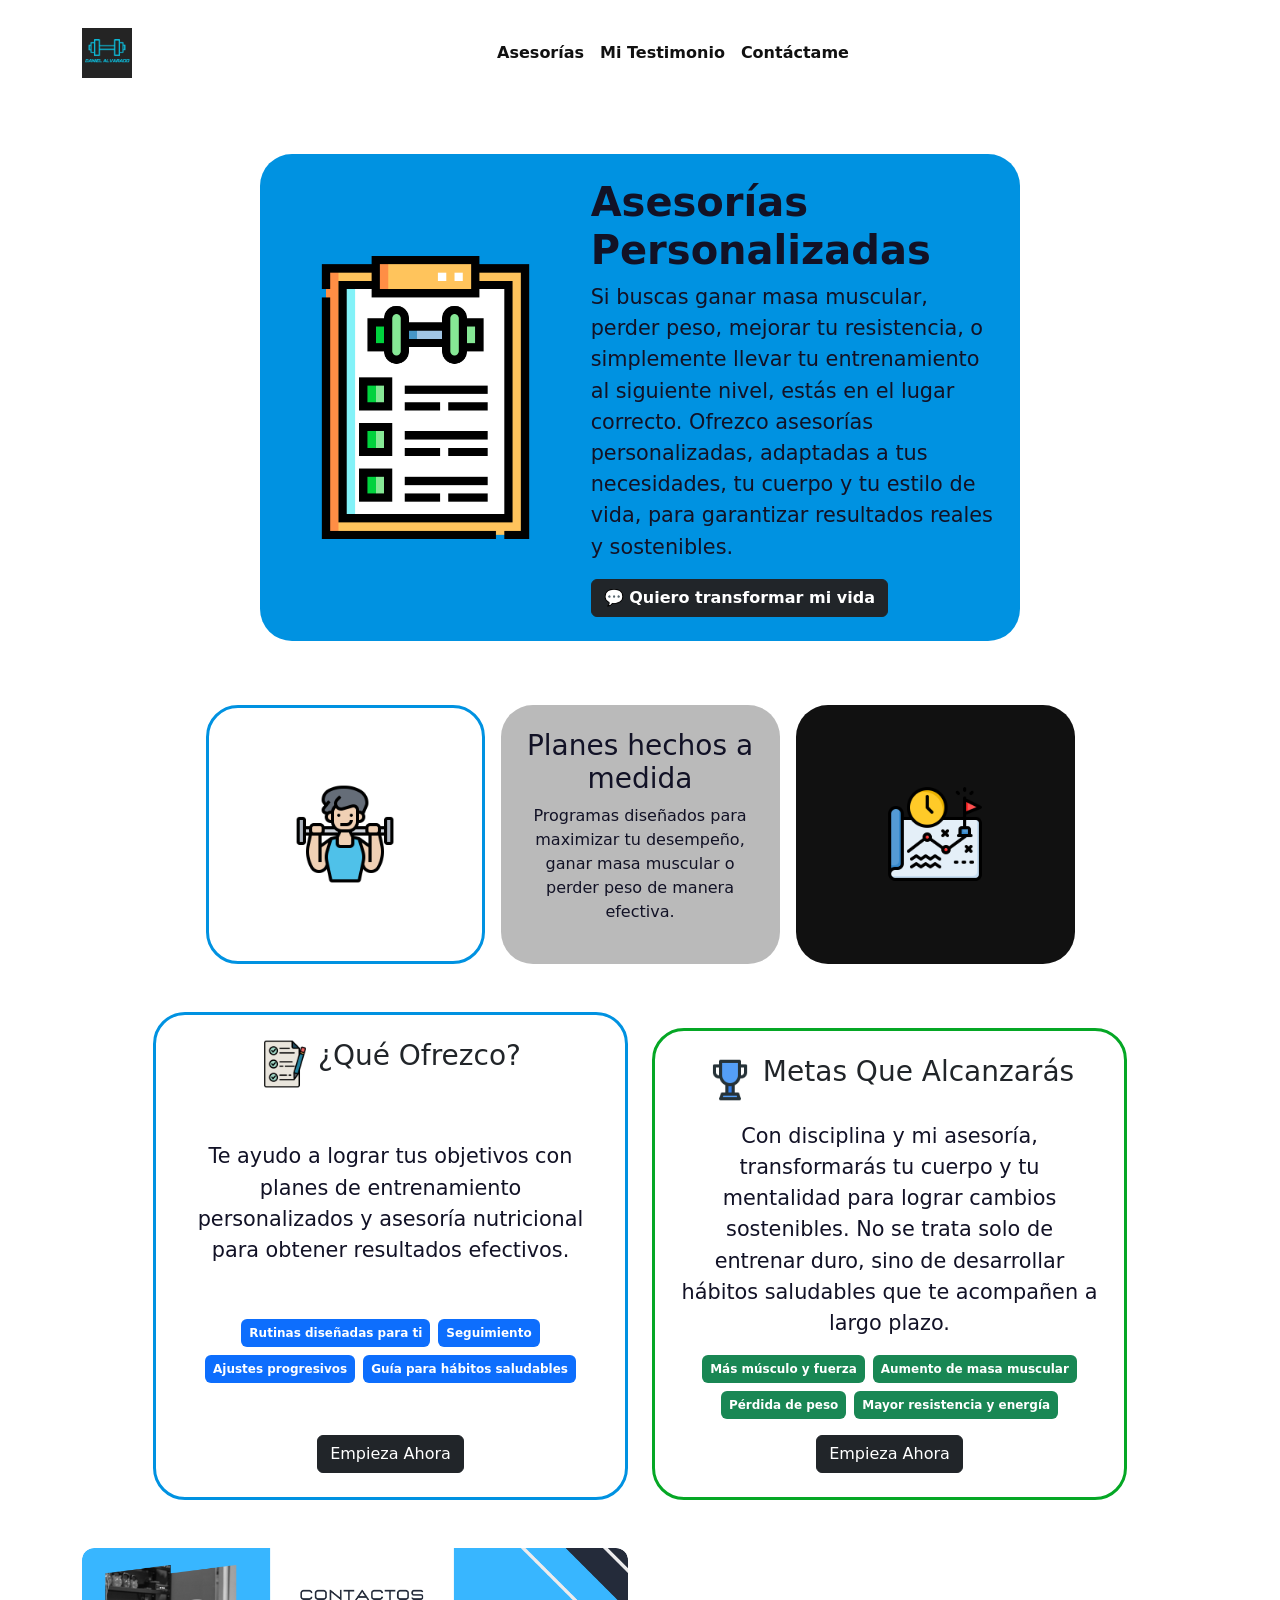
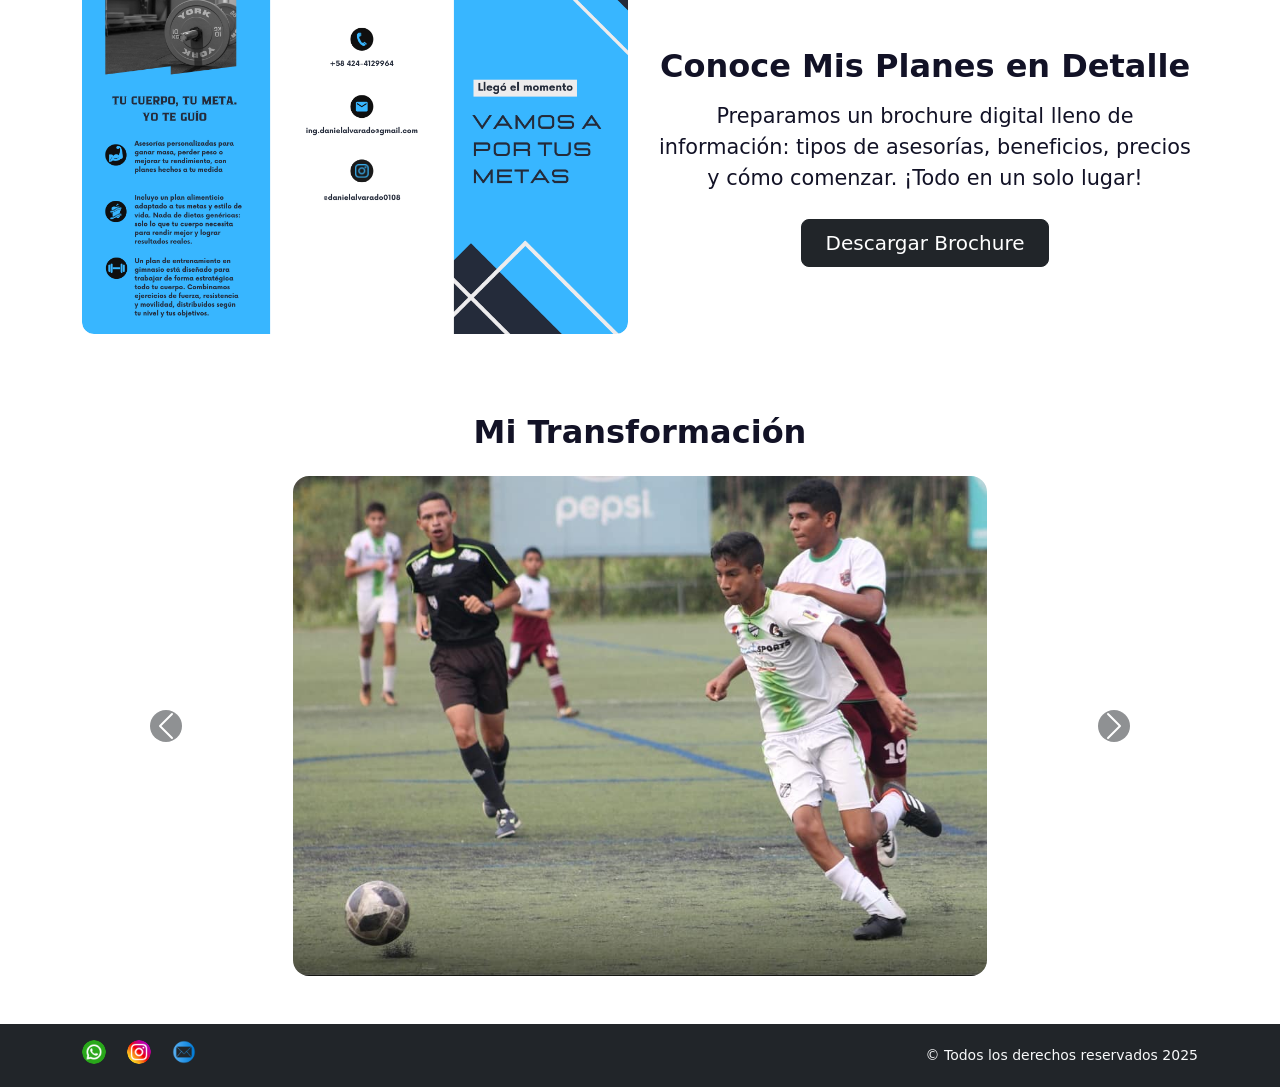
<file: index.html>
<!DOCTYPE html>
<html lang="es">
<head>
    <!--Metadatos-->
    <meta charset="UTF-8">
    <meta name="viewport" content="width=device-width, initial-scale=1.0">
    <meta name="description" content="Descubre planes de entrenamiento personalizados, asesorías nutricionales y seguimiento experto para transformar tu cuerpo con Daniel Alvarado.">
    <!--Titulo-->
    <title>Asesorías Fitness Online - Daniel Alvarado</title>
    <!--Favicon-->
    <link rel="icon" type="image/png" href="img/Logo-Alvarado.png">
    <!--links-->
    <!--css-->
    <link rel="stylesheet" href="styles.css">
    <!--Bootstrap-->
    <link href="https://cdn.jsdelivr.net/npm/bootstrap@5.3.6/dist/css/bootstrap.min.css" rel="stylesheet" integrity="sha384-4Q6Gf2aSP4eDXB8Miphtr37CMZZQ5oXLH2yaXMJ2w8e2ZtHTl7GptT4jmndRuHDT" crossorigin="anonymous">
</head>
<body>
    
    <!-- Barra de Navegación -->
    <header class="container-fluid">
        <nav class="navbar navbar-dark navbar-expand-lg">
            <div class="container">
                <!-- Icono a la izquierda -->
                <a class="navbar-brand" href="index.html">
                    <img src="img/Logo-Alvarado.png" alt="Logo" class="logo">
                </a>

                <!-- Botón del menú hamburguesa -->
                <button class="navbar-toggler" type="button" data-bs-toggle="collapse" data-bs-target="#navbarNav"
                    aria-controls="navbarNav" aria-expanded="false" aria-label="Toggle navigation">
                    <span class="navbar-toggler-icon"></span>
                </button>

                <!-- Menú -->
                <div class="collapse navbar-collapse justify-content-center text-center" id="navbarNav">
                    <ul class="navbar-nav">
                        <li class="nav-item">
                            <a class="nav-link active" aria-current="page" href="https://www.instagram.com/danielfit08/?next=%2F" target="_blank">Asesorías</a>
                        </li>
                        <li class="nav-item">
                            <a class="nav-link" href="#mi-testimonio">Mi Testimonio</a>
                        </li>
                        <li class="nav-item">
                            <a class="nav-link" href="https://wa.me/584244129964" target="_blank">Contáctame</a>
                        </li>
                    </ul>
                </div>
            </div>
        </nav>
    </header>


    <!-- Seccion main-->
     <main class="container my-5">
        <!--Presentacion 1-->
        <div class="row justify-content-center">
            <div class="col-md-8 p-4 rounded-5 service-box">
                <div class="row align-items-center">
                    <!-- Imagen a la izquierda -->
                    <div class="col-md-5">
                        <img src="img/asesorias.png" alt="Servicio Fitness" class="img-fluid rounded img-1">
                    </div>
                    <!-- Información a la derecha -->
                    <div class="col-md-7 text-light">
                        <h1 class="titulo-1">Asesorías Personalizadas</h1>
                        <p class="parrafos-1">Si buscas ganar masa muscular, perder peso, mejorar tu resistencia, o simplemente llevar tu entrenamiento al siguiente nivel, estás en el lugar correcto. Ofrezco asesorías personalizadas, 
                            adaptadas a tus necesidades, tu cuerpo y tu estilo de vida, para garantizar resultados reales y sostenibles.</p>
                        <a href="https://wa.me/584244129964?text=¡Hola%20Daniel!%20💪%20Quiero%20saber%20más%20sobre%20tus%20asesorías%20online." target="_blank" class="btn btn-dark btn-1">
                           💬 Quiero transformar mi vida
                        </a>


                    </div>
                </div>
            </div>
        </div>

        <!--Presentacion 2-->
        
        <div class="container my-5">
            <div class="row justify-content-center text-center">
                <!-- Primer div con icono -->
                <div class="col-md-3 p-4 rounded-5 box-info-1 mx-2 d-flex justify-content-center align-items-center mt-3">
                     <img src="img/ejercicio.png" alt="Icono de persona con pesas" width="100">
                </div>


                <!-- Segundo div con información -->
                <div class="col-md-3 p-4 rounded-5 box-info-2 mx-2 mt-3">
                    <h3>Planes hechos a medida</h3>
                    <p>Programas diseñados para maximizar tu desempeño, ganar masa muscular o perder peso de manera efectiva.</p>
                </div>

                <!-- Tercer div con otro icono -->
                <div class="col-md-3 p-4 rounded-5 box-info-3 mx-2 d-flex justify-content-center align-items-center mt-3">
                     <img src="img/planificacion.png" alt="Icono de persona con pesas" width="100">
                </div>

            </div>
        </div>


    </main>

    <!-- Sección de Asesorías -->
    <section class="container my-5">
        <div class="row justify-content-center text-center">
            
            <!-- Bloque "¿Qué Ofrezco?" -->
            <div class="col-md-5 p-4 rounded-5 service-box-1 me-md-4  d-flex flex-column justify-content-between">
                <div class="d-flex align-items-center justify-content-center">
                    <img src="img/check-list.png" alt="Icono check-list" width="50" class="me-2">
                    <h3 class="titulo-2 text-center mb-3">¿Qué Ofrezco?</h3>
                </div>
                <p class="parrafos-1 text-center mt-3">
                    Te ayudo a lograr tus objetivos con planes de entrenamiento personalizados y asesoría nutricional para obtener resultados efectivos.
                </p>
                <div class="d-flex flex-wrap justify-content-center gap-2">
                    <span class="badge bg-primary p-2">Rutinas diseñadas para ti</span>
                    <span class="badge bg-primary p-2">Seguimiento</span>
                    <span class="badge bg-primary p-2">Ajustes progresivos</span>
                    <span class="badge bg-primary p-2">Guía para hábitos saludables</span>
                </div>
                <div class="text-center mt-3">
                    <a href="https://wa.me/584244129964?text=Hola%2C%20estoy%20interesado%20en%20los%20planes%20de%20entrenamiento%20que%20ofreces%2C%20%C2%BFpuedes%20enviarme%20m%C3%A1s%20informaci%C3%B3n%3F" target="_blank" class="btn btn-dark btn-2">Empieza Ahora</a>
                </div>
            </div>

            <!-- Bloque "Metas a Alcanzar" -->
            <div class="col-md-5 p-4 rounded-5 service-box-2 mt-3  d-flex flex-column justify-content-between">
                <div class="d-flex align-items-center justify-content-center">
                    <img src="img/trofeo.png" alt="Icono de un trofeo" width="50" class="me-2">
                    <h3 class="titulo-3 text-center mb-3">Metas Que Alcanzarás</h3>
                </div>
                <p class="parrafos-1 text-center mt-3">
                    Con disciplina y mi asesoría, transformarás tu cuerpo y tu mentalidad para lograr cambios sostenibles. No se trata solo de entrenar duro, sino de desarrollar hábitos saludables que te acompañen a largo plazo.
                </p>
                <div class="d-flex flex-wrap justify-content-center gap-2">
                    <span class="badge text-bg-success p-2">Más músculo y fuerza</span>
                    <span class="badge text-bg-success p-2">Aumento de masa muscular</span>
                    <span class="badge text-bg-success p-2">Pérdida de peso</span>
                    <span class="badge text-bg-success p-2">Mayor resistencia y energía</span>
                </div>
                <div class="text-center mt-3">
                    <a href="https://wa.me/584244129964?text=Hola%2C%20estoy%20interesado%20en%20los%20planes%20de%20entrenamiento%20que%20ofreces%2C%20%C2%BFpuedes%20enviarme%20m%C3%A1s%20informaci%C3%B3n%3F" target="_blank" class="btn btn-dark btn-2">Empieza Ahora</a>
                </div>
            </div>

        </div>
    </section>

    <!--seccion brochure-->
    <section class="container my-5 brochure">
        <div class="row align-items-center justify-content-center">
            <!-- Imagen del brochure -->
            <div class="col-md-6 mb-4">
                <div class="brochure-preview-wrapper">
                    <img src="img/brochure-img.png" alt="Vista previa del brochure" class="brochure-img">
                </div>
            </div>
            <!-- Descripción + botón -->
            <div class="col-md-6 text-center">
                <h2 class="titulo-1 mb-3">Conoce Mis Planes en Detalle</h2>
                <p class="parrafos-1 mb-4">
                    Preparamos un brochure digital lleno de información: tipos de asesorías, beneficios, precios y cómo comenzar. ¡Todo en un solo lugar!
                </p>
                <a href="brochure/Brochure-asesorias.pdf" target="_blank" class="btn btn-dark btn-lg px-4 py-2">Descargar Brochure</a>
            </div>
        </div>
    </section>

    <!-- Sección: Mi Testimonio -->
    <section class="container my-5" id="mi-testimonio">
        <h2 class="text-center titulo-1 mb-4">Mi Transformación</h2>
        <div id="testimonioCarousel" class="carousel slide" data-bs-ride="carousel">
            <div class="carousel-inner text-center">
                <!-- Slide 1 -->
                <div class="carousel-item active">
                    <img src="img/img-2.jpeg" class="d-block mx-auto rounded-4 img-fluid" style="max-height: 500px; object-fit: cover;" alt="Antes del cambio físico">
                </div>
                <!-- Slide 2 -->
                <div class="carousel-item">
                    <img src="img/img-3.jpeg" class="d-block mx-auto rounded-4 img-fluid" style="max-height: 500px; object-fit: cover;" alt="Después del cambio físico">
                </div>
                <!-- Slide 3 -->
                <div class="carousel-item">
                    <img src="img/img-4.jpeg" class="d-block mx-auto rounded-4 img-fluid" style="max-height: 500px; object-fit: cover;" alt="Después del cambio físico">
                </div>
                <!-- Slide 4 -->
                <div class="carousel-item">
                    <img src="img/img-5.jpeg" class="d-block mx-auto rounded-4 img-fluid" style="max-height: 500px; object-fit: cover;" alt="Después del cambio físico">
                </div>
            </div>

            <!-- Botones del Carrusel -->
            <button class="carousel-control-prev" type="button" data-bs-target="#testimonioCarousel" data-bs-slide="prev">
                <span class="carousel-control-prev-icon bg-dark rounded-circle p-2" aria-hidden="true"></span>
                <span class="visually-hidden">Anterior</span>
            </button>
            <button class="carousel-control-next" type="button" data-bs-target="#testimonioCarousel" data-bs-slide="next">
                <span class="carousel-control-next-icon bg-dark rounded-circle p-2" aria-hidden="true"></span>
                <span class="visually-hidden">Siguiente</span>
            </button>
        </div>
    </section>

    <!-- Footer -->
    <footer class="container-fluid bg-dark text-light py-3">
        <div class="container d-flex flex-column flex-md-row justify-content-between align-items-center">
            <!-- Redes sociales -->
            <div class="mb-2 mb-md-0">
                <a href="https://wa.me/584244129964?text=Hola%2C%20estoy%20interesado%20en%20los%20planes%20de%20entrenamiento%20que%20ofreces%2C%20%C2%BFpuedes%20enviarme%20m%C3%A1s%20informaci%C3%B3n%3F" 
                    target="_blank" 
                    class="enlaces-contact me-3">
                    <img src="img/whatsapp.png" alt="WhatsApp" width="24">
                </a>
                <a href="https://www.instagram.com/danielfit08/?next=%2F" target="_blank" class="enlaces-contact me-3">
                    <img src="img/instagram.png" alt="Instagram" width="24">
                </a>
                <a href="mailto:danielseca8@gmail.com" class="enlaces-contact">
                    <img src="img/correo.png" alt="Correo" width="24">
                </a>
            </div>
            <!-- Derechos -->
            <div class="text-center text-md-end small">
                © Todos los derechos reservados 2025
            </div>
        </div>
    </footer>
    
    
    <!--Scripts-->
    <!--Bootstrap-->
    <script src="https://cdn.jsdelivr.net/npm/bootstrap@5.3.6/dist/js/bootstrap.bundle.min.js" integrity="sha384-j1CDi7MgGQ12Z7Qab0qlWQ/Qqz24Gc6BM0thvEMVjHnfYGF0rmFCozFSxQBxwHKO" crossorigin="anonymous"></script>


</body>

</html>
</file>
<file: styles.css>
/* estilos generales */


/* header */

/* Estilos del Navbar */
header {
    background-color: #ffffff; /* Fondo blanco */
    padding: 15px;
}

.navbar-dark {
    background: transparent !important; /* Evita que Bootstrap lo oscurezca */
}

/* Logo */
.logo {
    width: 50px;
    height: auto;
}

/* Menú alineado a la derecha */
.nav {
    display: flex;
    align-items: center;
}

/* Estilos de los enlaces */
.nav-link {
    color: #111 !important;
    font-weight: bold !important;
    transition: color 0.3s ease-in-out;
}

.nav-link:hover {
    color: #0092e1 !important; 
}

/* menu hamburguesa */
.navbar-toggler-icon {
    background-color: rgb(0, 0, 0) !important; 
    border-radius: 5px;
    padding: 5px; 
}


/* seccion main */

/* presentacion 1*/
/* Caja de servicio */
.service-box {
    background-color: #0092e1;
}

/* Imagen */
.img-fluid {
    border-radius: 10px; 
}

/* Texto */
.titulo-1 {
    color: #121226;
    font-weight: bold;
}

.parrafos-1 {
    color: #121226;
    font-size: 1.3rem;
}

/* boton */
.btn-1 {
    font-weight: bold !important;
}

/* presentacion 2 */

/* Primer div */
.box-info-1 {
    background-color: #ffffff; 
    border: 3px solid #0092e1; 
    
}

/* Segundo div  */
.box-info-2 {
    background-color: #bababa; 
    color: #121226; 
    font-weight: 300;
}

/* Tercer div */
.box-info-3 {
    background-color: #111; 
}

/* Iconos personalizados */
.icon-custom {
    font-size: 2.5rem;
    margin-bottom: 10px;
}

/* seccion asesorias */

.service-box-1 {
    background-color: white;
    border: 3px solid #0092e1;
}

.service-box-2 {
    background-color: white;
    border: 3px solid #05a725;
}

/* seccion brochure */

.brochure-preview-wrapper {
  perspective: 1000px;
  transition: transform 0.4s ease;
  display: inline-block;
  border-radius: 12px;
  overflow: hidden;
  cursor: pointer;
}

.brochure-img {
  width: 100%;
  border-radius: 12px;
  transform: rotateX(0deg) rotateY(0deg);
  transition: transform 0.6s ease, box-shadow 0.4s ease;
  box-shadow: 0 10px 25px rgba(0, 0, 0, 0.2);
}

.brochure-preview-wrapper:hover .brochure-img {
  transform: rotateX(5deg) rotateY(-5deg) scale(1.02);
  box-shadow: 0 20px 40px rgba(0, 0, 0, 0.35);
}


/* seccion mi testimonio */
.carousel-item {
    transition: transform 1s ease-in-out, opacity 1s ease-in-out;
}

/* footer */
.enlaces-contact {
    text-decoration: none;
}

.enlaces-contact {
  display: inline-block;
  border-radius: 50%;
  overflow: hidden;
}

.enlaces-contact img {
  border-radius: 50%;
  transition: transform 0.3s ease, box-shadow 0.3s ease;
}

.enlaces-contact:hover img {
  transform: scale(1.1) !important;
  box-shadow: 0 6px 15px rgba(0, 255, 128, 0.4) !important; 
}

/* media queries */

@media (max-width: 760px) {
  .img-1 {
    width: 70%;
    display: block;
    margin-left: auto;
    margin-right: auto;
  }

  /* Opcional: hacer que la imagen aparezca sobre el texto (stack en columna) */
  .service-box .row {
    flex-direction: column;
    text-align: center;
  }

  .service-box .col-md-5,
  .service-box .col-md-7 {
    width: 100%;
  }

  .titulo-1 {
    margin-top: 15px;
  }

  .btn-1 {
    margin-top: 1rem;
  }
}
</file>
